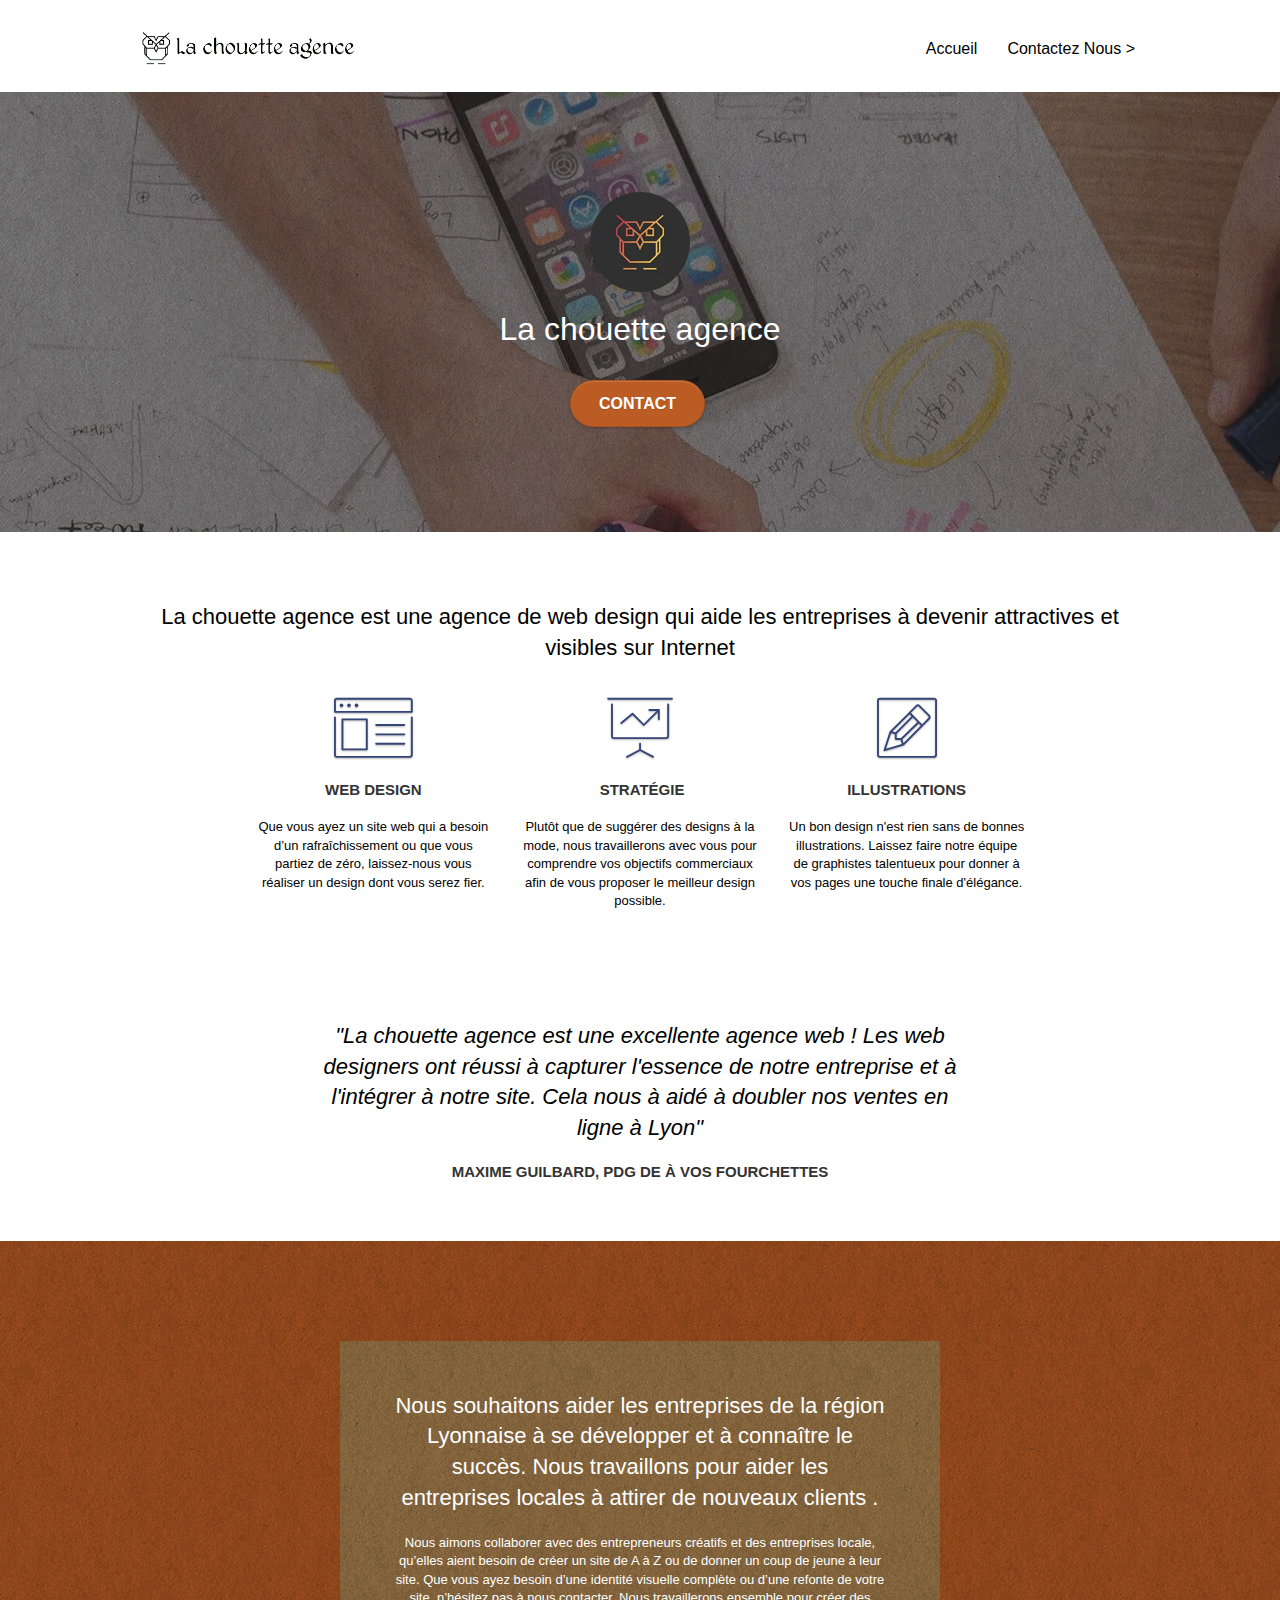
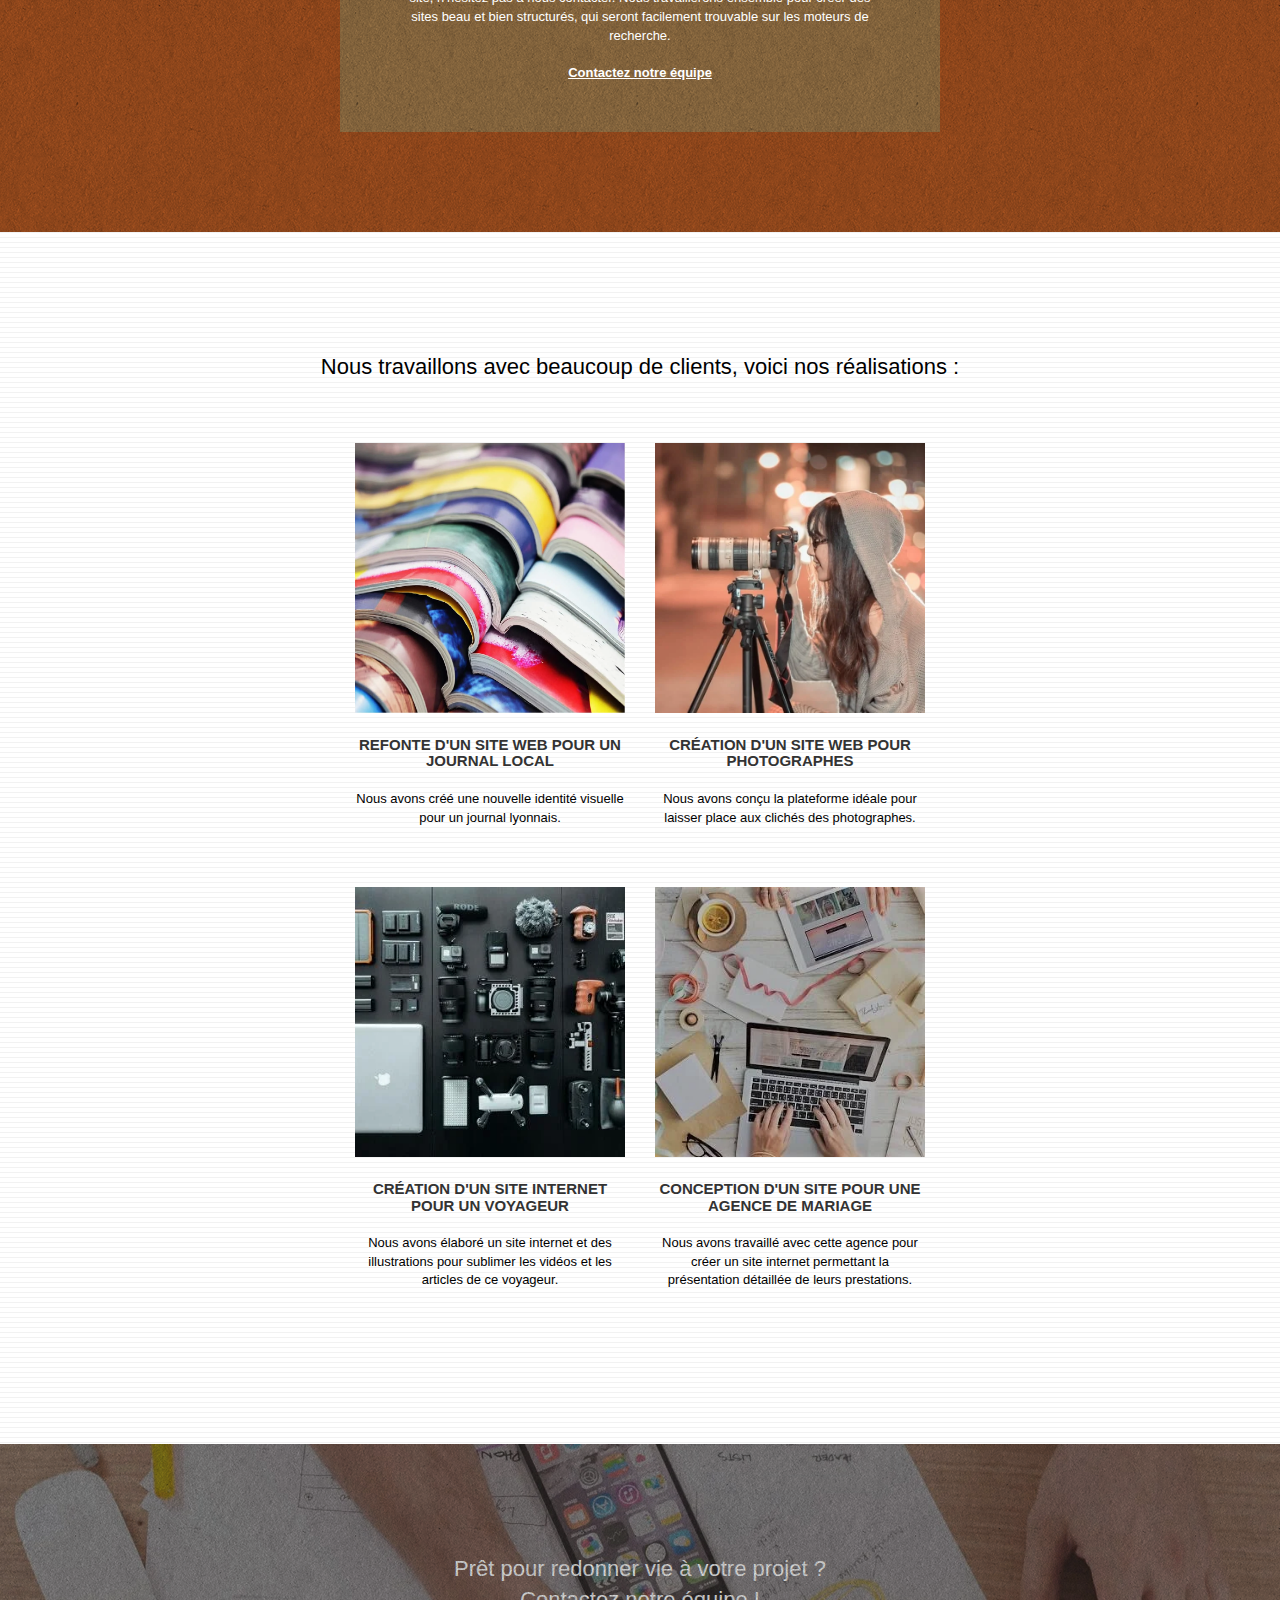
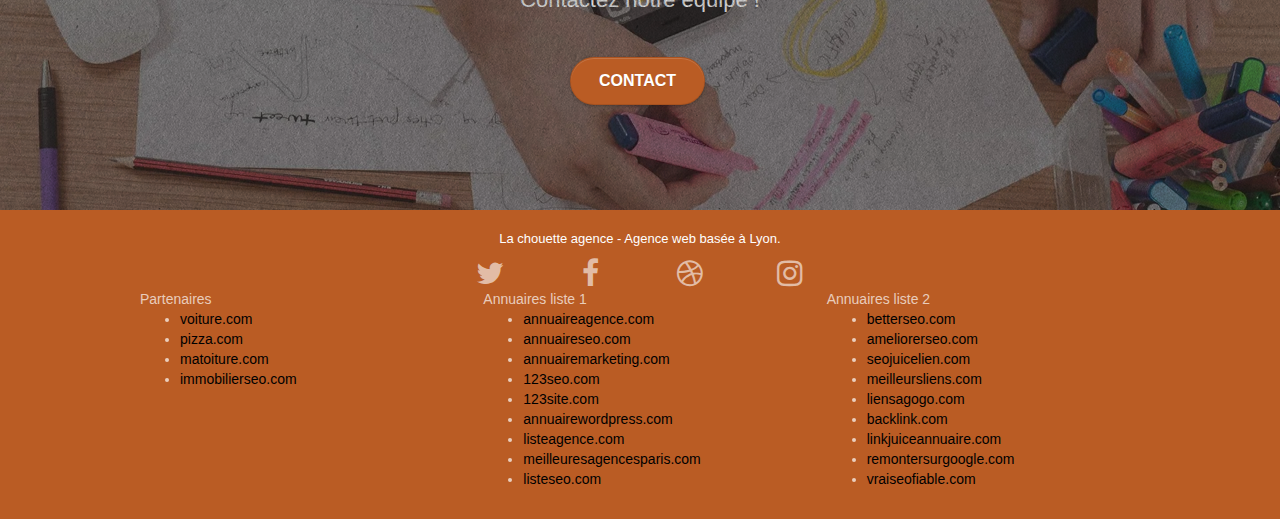
<file: index.html>
<!doctype html>
<html lang="fr">

<head>
	<meta charset="utf-8">
	<meta name="description" content="Agence de Web Design à Lyon, La Chouette Agence">
	<meta name="viewport" content="width=device-width, initial-scale=1.0, viewport-fit=cover">
	<link rel="shortcut icon" type="image/webp" href="favicon.webp">

	<link rel="stylesheet" type="text/css" href="./css/bootstrap.min.css">
	<link rel="stylesheet" type="text/css" href="style.css">
	<link rel="stylesheet" type="text/css" href="./css/font-awesome.css">
	<link rel="stylesheet" type="text/css" href="./css/et-line.css">


	<script src="./js/jquery-2.1.0.js"></script>
	<script src="./js/bootstrap.js"></script>
	<script src="./js/blocs.js"></script>
	<script src="./js/jquery.touchSwipe.js" defer></script>
	<script src="./js/gmaps.js"></script>

	<title>La chouette agence !</title>


	<!-- Analytics -->

	<!-- Analytics END -->

</head>

<body>
	<!-- Principal conteneur -->
	<div class="page-container">

		<!-- bloc-0 -->
		<div class="bloc bgc-white l-bloc " id="bloc-0">
			<div class="container bloc-sm">

				<nav class="navbar row">
					<div class="navbar-header">

						<a class="navbar-brand" href="index.html"><img src="img/la-chouette-agence-min.webp"
								alt="Lyon agence web design Logo la chouette agence" height="40" /></a>

						<button id="nav-toggle" type="button" class="ui-navbar-toggle navbar-toggle"
							data-toggle="collapse" data-target=".navbar-1">
							<span class="sr-only">Toggle navigation</span><span class="icon-bar"></span><span
								class="icon-bar"></span><span class="icon-bar"></span>
						</button>
					</div>
					<div class="collapse navbar-collapse navbar-1 special-dropdown-nav">
						<ul class="site-navigation nav navbar-nav">
							<li>
								<a href="index.html">Accueil</a>
							</li>
							<li>
							</li>
							<li>
								<a href="contact.html">Contactez Nous &gt;</a>
							</li>
						</ul>
					</div>
				</nav>
			</div>
		</div>
		<!-- bloc-0 END -->

		<!-- bloc-1-presentation -->
		<div class="bloc bgc-dark-slate-blue bg-banniere d-bloc bg-t-edge bloc-bg-texture texture-paper b-parallax"
			id="bloc-1-hero">
			<div class="container bloc-lg">
				<div class="row tight-width-whitespace">
					<div class="col-sm-12">
						<img src="img/logo-min.webp" class="center-block image-resize-mode" width="100"
							alt="La chouette agence, agence web design Lyon logo " />
						<h1 class="text-center hero-bloc-text tc-white ">
							La chouette agence
						</h1>
						<div class="text-center">
							<a href="contact.html" class="btn btn-lg btn-clean btn-rd cta-hero btn-atomic-tangerine"
								id="cta-hero">Contact</a>
						</div>
					</div>
				</div>
			</div>
		</div>
		<!-- bloc-1-presentation END -->

		<!-- bloc-2-services -->
		<div class="bloc bgc-white l-bloc" id="bloc-2-services">
			<div class="container bloc-md">
				<div class="row">
					<div class="col-sm-12 text-center">
						<h2> La chouette agence est une agence de web design qui aide les entreprises à devenir
							attractives et visibles sur Internet </h2>
					</div>
				</div>
				<div class="row voffset-lg med-width-whitespace">
					<div class="col-sm-4">
						<div class="text-center">
							<span class="et-icon-browser sm-shadow icon-dark-slate-blue icons icon-lg"></span>
						</div>
						<h3 class="mg-md text-center">
							Web design
						</h3>
						<p class="text-center ">
							Que vous ayez un site web qui a besoin d&rsquo;un rafraîchissement ou que vous partiez de
							zéro, laissez-nous vous réaliser un design dont vous serez fier.
						</p>
					</div>
					<div class="col-sm-4">
						<div class="text-center">
							<span class="et-icon-presentation sm-shadow icon-dark-slate-blue icons icon-lg"></span>
						</div>
						<h3 class="mg-md text-center">
							&nbsp;Stratégie
						</h3>
						<p class="text-center ">
							Plutôt que de suggérer des designs à la mode, nous travaillerons avec vous pour comprendre
							vos objectifs commerciaux afin de vous proposer le meilleur design possible.<br>
						</p>
					</div>
					<div class="col-sm-4">
						<div class="text-center">
							<span class="et-icon-edit sm-shadow icon-dark-slate-blue icons icon-lg"></span>
						</div>
						<h3 class="mg-md text-center">
							Illustrations
						</h3>
						<p class="text-center ">
							Un bon design n'est rien sans de bonnes illustrations. Laissez faire notre équipe de
							graphistes talentueux pour donner à vos pages une touche finale d'élégance.
						</p>
					</div>
				</div>
				<div class="row voffset-lg voffset">
					<div class="col-xs-12 col-md-8 col-md-offset-2 text-center">
						<h2> <i>"La chouette agence est une excellente agence web ! Les web designers ont réussi à
								capturer l'essence de notre entreprise et à l'intégrer à notre site. Cela nous à aidé à
								doubler nos ventes en ligne à Lyon"</i></h2>
						<h3>Maxime Guilbard, PDG de À vos fourchettes </h3>
					</div>
				</div>
			</div>
		</div>
		<!-- bloc-2-services END -->

		<!-- bloc-3-what-i-do -->
		<div class="bloc tc-white bgc-atomic-tangerine bg-presentation d-bloc bloc-bg-texture texture-paper b-parallax"
			id="bloc-3-what-i-do">
			<div class="container bloc-lg">
				<div class="row tight-width-whitespace black-background">
					<div class="col-sm-12">
						<h2 class="mg-md text-center tc-white">
							Nous souhaitons aider les entreprises de la région Lyonnaise à se développer et à connaître
							le succès. Nous travaillons pour aider les entreprises locales à attirer de nouveaux clients
							.<br>
						</h2>
						<p class="text-center white">
							Nous aimons collaborer avec des entrepreneurs créatifs et des entreprises locale, qu’elles
							aient besoin de créer un site de A à Z ou de donner un coup de jeune à leur site. Que vous
							ayez besoin d’une identité visuelle complète ou d’une refonte de votre site, n’hésitez pas à
							nous contacter. Nous travaillerons ensemble pour créer des sites beau et bien structurés,
							qui seront facilement trouvable sur les moteurs de recherche. <br><br><a
								class="ltc-white bold-link" href="contact.html">Contactez notre équipe</a><br>
						</p>
					</div>
				</div>
			</div>
		</div>
		<!-- bloc-3-what-i-do END -->

		<!-- bloc-4-portfolio -->
		<div class="bloc bgc-white bg-lines-h2-bg bg-repeat l-bloc" id="bloc-4-portfolio">
			<div class="container bloc-lg">
				<div class="row">
					<div class="col-sm-12 text-center">
						<h2>Nous travaillons avec beaucoup de clients, voici nos réalisations : </h2>
					</div>
				</div>
				<div class="row tight-width-whitespace portfolio-row">
					<div class="col-sm-6">
						<a href="#" data-lightbox="img/1-min.webp" data-gallery-id="gallery-1"
							data-caption="Refonte d'un site web pour un journal local" data-frame="snapshot-lb"><img
								src="img/1-min.webp"
								alt="Refonte site web pour un journal, agence de web design à Lyon"
								class="img-responsive portfolio-thumb" /></a>
						<h3 class="mg-md text-center">
							Refonte d'un site web pour un journal local
						</h3>
						<p class="text-center">
							Nous avons créé une nouvelle identité visuelle pour un journal lyonnais.
						</p>
					</div>
					<div class="col-sm-6">
						<a href="#" data-lightbox="img/2-min.webp" data-gallery-id="gallery-1"
							data-caption="Création d'un site web pour photographes" data-frame="snapshot-lb"><img
								src="img/2-min.webp" class="img-responsive portfolio-thumb"
								alt="Création d'un site web pour photographes, agence de web design à Lyon" /></a>
						<h3 class="mg-md text-center">
							Création d'un site web pour photographes
						</h3>
						<p class="text-center">
							Nous avons conçu la plateforme idéale pour laisser place aux clichés des photographes.
						</p>
					</div>
				</div>
				<div class="row tight-width-whitespace portfolio-row">
					<div class="col-sm-6">
						<a href="#" data-lightbox="img/3-min.webp" data-gallery-id="gallery-1"
							data-caption="Création d'un site internet pour un voyageur" data-frame="snapshot-lb"><img
								src="img/3-min.webp" class="img-responsive portfolio-thumb"
								alt="Création d'un site web pour voyageur, agence de web design à Lyon" /></a>
						<h3 class="mg-md text-center">
							Création d'un site internet pour un voyageur
						</h3>
						<p class="text-center">
							Nous avons élaboré un site internet et des illustrations pour sublimer les vidéos et les
							articles de ce voyageur.
						</p>
					</div>
					<div class="col-sm-6">
						<a href="#" data-lightbox="img/4-min.webp" data-gallery-id="gallery-1"
							data-caption="Conception d'un site pour une agence de mariage" data-frame="snapshot-lb"><img
								src="img/4-min.webp" class="img-responsive portfolio-thumb"
								alt="Création d'un site web pour agence de mariage, agence de web design à Lyon" /></a>
						<h3 class="mg-md text-center">
							Conception d'un site pour une agence de mariage
						</h3>
						<p class="text-center">
							Nous avons travaillé avec cette agence pour créer un site internet permettant la
							présentation détaillée de leurs prestations.
						</p>
					</div>
				</div>
			</div>
		</div>
		<!-- bloc-4-portfolio END -->

		<!-- bloc-5-cta -->
		<div class="bloc bgc-dark-slate-blue bg-banniere d-bloc bloc-bg-texture texture-paper" id="bloc-5-cta">
			<div class="container bloc-lg">
				<div class="row">
					<h2 class="mg-md text-center tc-white">
						Prêt pour redonner vie à votre projet ?<br>Contactez notre équipe !
					</h2>
					<div class="col-sm-12 text-center">
						<a href="contact.html"
							class="btn btn-atomic-tangerine btn-clean btn-rd btn-lg cta-hero">Contact</a>
					</div>
				</div>
			</div>
		</div>
		<!-- bloc-5-cta END -->

		<!-- Footer - bloc-8 -->
		<div class="bloc bgc-atomic-tangerine d-bloc" id="bloc-8">
			<div class="container bloc-sm">
				<div class="row">
					<div class="col-sm-12">
						<p class="text-center white">
							La chouette agence - Agence web basée à Lyon.<br>
						</p>
						<div class="row row-no-gutters social">
							<div class="col-sm-3">
								<div class="text-center">
									<a class="social" href="#"><span class="fa fa-twitter icon-md"></span></a>
								</div>
							</div>
							<div class="col-sm-3">
								<div class="text-center">
									<a class="social" href="#"><span class="fa fa-facebook icon-md"></span></a>
								</div>
							</div>
							<div class="col-sm-3">
								<div class="text-center">
									<a class="social" href="#"><span class="fa fa-dribbble icon-md"></span></a>
								</div>
							</div>
							<div class="col-sm-3">
								<div class="text-center">
									<a class="social" href="#"><span
											class="fa fa-instagram icon-md"></span></a>
								</div>
							</div>
						</div>
						<div class="row">
							<div class="col-sm-4">
								Partenaires
								<ul>
									<li><a href="voiture.com">voiture.com</a></li>
									<li><a href="pizza.com">pizza.com</a></li>
									<li><a href="matoiture.com">matoiture.com</a></li>
									<li><a href="immobilierseo.com">immobilierseo.com</a></li>
								</ul>
							</div>
							<div class="col-sm-4">
								Annuaires liste 1
								<ul>
									<li><a href="annuaireagence.com">annuaireagence.com</a></li>
									<li><a href="annuaireseo.com">annuaireseo.com</a></li>
									<li><a href="annuairemarketing.com">annuairemarketing.com</a></li>
									<li><a href="123seoture.com">123seo.com</a></li>
									<li><a href="123site.com">123site.com</a></li>
									<li><a href="annuairewordpress.com">annuairewordpress.com</a></li>
									<li><a href="listeagence.com">listeagence.com</a></li>
									<li><a href="meilleuresagencesparis.com">meilleuresagencesparis.com</a></li>
									<li><a href="listeseo.com">listeseo.com</a></li>
								</ul>
							</div>
							<div class="col-sm-4">
								Annuaires liste 2
								<ul>
									<li><a href="betterseo.com">betterseo.com</a></li>
									<li><a href="ameliorerseo.com">ameliorerseo.com</a></li>
									<li><a href="seojuicelien.com">seojuicelien.com</a></li>
									<li><a href="meilleursliens.com">meilleursliens.com</a></li>
									<li><a href="liensagogo.com">liensagogo.com</a></li>
									<li><a href="backlink.com">backlink.com</a></li>
									<li><a href="linkjuiceannuaire.com">linkjuiceannuaire.com</a></li>
									<li><a href="remontersurgoogle.com">remontersurgoogle.com</a></li>
									<li><a href="vraiseofiable.com">vraiseofiable.com</a></li>
								</ul>
							</div>
						</div>
					</div>
				</div>
			</div>
		</div>
		<!-- Footer - bloc-8 END -->

	</div>
	<!-- Principal conteneur END -->


</body>

</html>
</file>
<file: style.css>
body {
    margin: 0;
    padding: 0;
    background: #FFF;
    overflow-x: hidden;
    -webkit-font-smoothing: antialiased;
    -moz-osx-font-smoothing: grayscale;
}

a,
button {
    transition: all .3s ease-in-out;
    outline: none!important;
}

a:hover {
    text-decoration: none;
    cursor: pointer;
}

#page-loading-blocs-notifaction {
    position: fixed;
    top: 0;
    bottom: 0;
    width: 100%;
    z-index: 100000;
    background: #FFFFFF url("img/pageload-spinner.gif") no-repeat center center;
}

.bloc {
    width: 100%;
    clear: both;
    background: 50% 50% no-repeat;
    padding: 0 50px;
    -webkit-background-size: cover;
    -moz-background-size: cover;
    -o-background-size: cover;
    background-size: cover;
    position: relative;
}

.bloc .container {
    padding-left: 0;
    padding-right: 0;
}

.bloc-lg {
    padding: 100px 50px;
}

.bloc-md {
    padding: 50px;
}

.bloc-sm {
    padding: 20px 50px;
}

.bg-center,
.bg-l-edge,
.bg-r-edge,
.bg-t-edge,
.bg-b-edge,
.bg-tl-edge,
.bg-bl-edge,
.bg-tr-edge,
.bg-br-edge,
.bg-repeat {
    -webkit-background-size: auto!important;
    -moz-background-size: auto!important;
    -o-background-size: auto!important;
    background-size: auto!important;
}

.bg-repeat {
    background: repeat;
}

.bg-t-edge {
    background: top no-repeat;
}

.bloc-bg-texture::before {
    content: "";
    background-size: 2px 2px;
    position: absolute;
    top: 0;
    bottom: 0;
    left: 0;
    right: 0;
}

.texture-paper::before {
    background: url("img/texture-paper.webp");
    background-size: 280px 280px;
}

.b-parallax {
    background-attachment: fixed;
}

.d-bloc {
    color: rgba(255, 255, 255, .7);
}

.d-bloc button:hover {
    color: rgba(255, 255, 255, .9);
}

.d-bloc .icon-round,
.d-bloc .icon-square,
.d-bloc .icon-rounded,
.d-bloc .icon-semi-rounded-a,
.d-bloc .icon-semi-rounded-b {
    border-color: rgba(255, 255, 255, .9);
}

.d-bloc .divider-h span {
    border-color: rgba(255, 255, 255, .2);
}

.d-bloc .a-btn,
.d-bloc .navbar a,
.d-bloc .navbar-brand,
.d-bloc a .icon-sm,
.d-bloc a .icon-md,
.d-bloc a .icon-lg,
.d-bloc a .icon-xl,
.d-bloc h1 a,
.d-bloc h2 a,
.d-bloc h3 a,
.d-bloc h4 a,
.d-bloc h5 a,
.d-bloc h6 a,
.d-bloc p a {
    color: rgba(255, 255, 255, .6);
}

.d-bloc .a-btn:hover,
.d-bloc .navbar a:hover,
.d-bloc .navbar-brand:hover,
.d-bloc a:hover .icon-sm,
.d-bloc a:hover .icon-md,
.d-bloc a:hover .icon-lg,
.d-bloc a:hover .icon-xl,
.d-bloc h1 a:hover,
.d-bloc h2 a:hover,
.d-bloc h3 a:hover,
.d-bloc h4 a:hover,
.d-bloc h5 a:hover,
.d-bloc h6 a:hover,
.d-bloc p a:hover {
    color: rgba(255, 255, 255, 1);
}

.d-bloc .navbar-toggle .icon-bar {
    background: rgba(255, 255, 255, 1);
}

.d-bloc .btn-wire,
.d-bloc .btn-wire:hover {
    color: rgba(255, 255, 255, 1);
    border-color: rgba(255, 255, 255, 1);
}

.d-bloc .panel {
    color: rgba(0, 0, 0, .5);
}

.d-bloc .panel button:hover {
    color: rgba(0, 0, 0, .7);
}

.d-bloc .panel icon {
    border-color: rgba(0, 0, 0, .7);
}

.d-bloc .panel .divider-h span {
    border-color: rgba(0, 0, 0, .1);
}

.d-bloc .panel .a-btn {
    color: rgba(0, 0, 0, .6);
}

.d-bloc .panel .a-btn:hover {
    color: rgba(0, 0, 0, 1);
}

.d-bloc .panel .btn-wire,
.d-bloc .panel .btn-wire:hover {
    color: rgba(0, 0, 0, .7);
    border-color: rgba(0, 0, 0, .3);
}

.d-bloc .panel,
.l-bloc {
    color: rgba(0, 0, 0, .5);
}

.d-bloc .panel button:hover,
.l-bloc button:hover {
    color: rgba(0, 0, 0, .7);
}

.l-bloc .icon-round,
.l-bloc .icon-square,
.l-bloc .icon-rounded,
.l-bloc .icon-semi-rounded-a,
.l-bloc .icon-semi-rounded-b {
    border-color: rgba(0, 0, 0, .7);
}

.d-bloc .panel .divider-h span,
.l-bloc .divider-h span {
    border-color: rgba(0, 0, 0, .1);
}

.d-bloc .panel .a-btn,
.l-bloc .a-btn,
.l-bloc .navbar a,
.l-bloc .navbar-brand,
.l-bloc a .icon-sm,
.l-bloc a .icon-md,
.l-bloc a .icon-lg,
.l-bloc a .icon-xl,
.l-bloc h1 a,
.l-bloc h2 a,
.l-bloc h3 a,
.l-bloc h4 a,
.l-bloc h5 a,
.l-bloc h6 a,
.l-bloc p a {
    color: rgba(0, 0, 0, .6);
}

.d-bloc .panel .a-btn:hover,
.l-bloc .a-btn:hover,
.l-bloc .navbar a:hover,
.l-bloc .navbar-brand:hover,
.l-bloc a:hover .icon-sm,
.l-bloc a:hover .icon-md,
.l-bloc a:hover .icon-lg,
.l-bloc a:hover .icon-xl,
.l-bloc h1 a:hover,
.l-bloc h2 a:hover,
.l-bloc h3 a:hover,
.l-bloc h4 a:hover,
.l-bloc h5 a:hover,
.l-bloc h6 a:hover,
.l-bloc p a:hover {
    color: rgba(0, 0, 0, 1);
}

.l-bloc .navbar-toggle .icon-bar {
    color: rgba(0, 0, 0, .6);
}

.d-bloc .panel .btn-wire,
.d-bloc .panel .btn-wire:hover,
.l-bloc .btn-wire,
.l-bloc .btn-wire:hover {
    color: rgba(0, 0, 0, .7);
    border-color: rgba(0, 0, 0, .3);
}

.voffset {
    margin-top: 30px;
}

.voffset-lg {
    margin-top: 80px;
}

.row-no-gutters {
    margin-right: 0;
    margin-left: 0;
}

.row.row-no-gutters > [class^="col-"],
.row.row-no-gutters > [class*=" col-"] {
    padding-right: 0;
    padding-left: 0;
}

#bloc-1-hero h1 {
    font-size: 32px;
}

.navbar {
    margin-bottom: 0;
    z-index: 1;
}

.navbar-brand {
    height: auto;
    padding: 3px 15px;
    font-size: 25px;
    font-weight: normal;
    font-weight: 600;
    line-height: 44px;
}

.navbar-brand img {
    max-height: 200px;
    margin: 0 5px 0 0;
    display: inline;
}

.navbar-brand img[src$=svg] {
    min-width: 100px;
}

.nav-center .navbar-brand img {
    margin: 0;
}

.navbar .nav {
    padding-top: 2px;
    margin-right: -16px;
    float: right;
    z-index: 1;
}

.nav > li {
    float: left;
    margin-top: 4px;
    font-size: 16px;
}

.navbar-nav .open .dropdown-menu > li > a {
    text-align: inherit;
}

.nav > li a:hover,
.nav > li a:focus {
    background: transparent;
}

.navbar-toggle {
    margin: 10px 10px 0 0;
    border: 0px;
}

.navbar-toggle:hover {
    background: transparent!important;
}

.navbar-toggle .icon-bar {
    background-color: rgba(0, 0, 0, .5);
    width: 26px;
}

.nav-invert .navbar .nav {
    float: left;
}

.nav-invert .navbar-header,
.nav-invert .navbar-brand {
    float: right;
    position: relative;
    z-index: 2;
}

@media (min-width: 768px) {
    .site-navigation {
        position: absolute;
        top: 50%;
        right: 20px;
        transform: translate(0, -50%);
        -webkit-transform: translateY(-50%);
    }
    .nav > li .dropdown-menu a,
    .nav > li .dropdown-menu a:hover {
        color: #484848;
    }
    .nav-invert .site-navigation {
        left: 0;
        right: 0;
    }
    .nav-center {
        text-align: center;
    }
    .nav-center .navbar-header {
        width: 100%;
    }
    .nav-center .navbar-header,
    .nav-center .navbar-brand,
    .nav-center .nav > li {
        float: none;
        display: inline-block;
    }
    .nav-center .site-navigation {
        position: relative;
        width: 100%;
        right: 0;
        margin-right: 0px;
        margin-top: 20px;
    }
    .nav-center.mini-nav .navbar-toggle {
        float: none;
        margin: 10px auto 0;
    }
}

.nav > li > .dropdown a {
    background: none!important;
    display: block;
    padding: 14px 15px;
}

nav .caret {
    margin: 0 5px;
}

.dropdown-menu .dropdown-menu {
    top: -8px;
    left: 100%;
}

.dropdown-menu .dropmenu-flow-right {
    top: 100%;
    left: 0;
    margin-left: -1px;
    border-top-left-radius: 0;
    border-top-right-radius: 0;
}

.dropdown-menu .dropdown span {
    border: 4px solid black;
    border-top-color: transparent;
    border-right-color: transparent;
    border-bottom-color: transparent;
    margin: 6px -5px 0 0!important;
    float: right;
}

.mg-md {
    margin-top: 10px;
    margin-bottom: 20px;
}

.mg-lg {
    margin-top: 10px;
    margin-bottom: 40px;
}

.btn {
    margin: 0 5px 5px 0;
}

.btn.pull-right {
    margin: 0 0 5px 5px;
}

.btn-d,
.btn-d:hover,
.btn-d:focus {
    color: #FFF;
    background: rgba(0, 0, 0, .3);
}

button {
    outline: none!important;
}

.btn-rd {
    border-radius: 40px;
}

.btn-clean {
    border: 1px solid rgba(0, 0, 0, .08);
    border-bottom-color: rgba(0, 0, 0, .1);
    text-shadow: 0 1px 0 rgba(0, 0, 1, .1);
    box-shadow: 0 1px 3px rgba(0, 0, 1, .25), inset 0 1px 0 0 rgba(255, 255, 255, .15);
}

.icon-md {
    font-size: 30px!important;
}

.icon-lg {
    font-size: 60px!important;
}

.sm-shadow {
    text-shadow: 0 1px 2px rgba(0, 0, 0, .3);
}

.panel-sq,
.panel-sq .panel-heading,
.panel-sq .panel-footer {
    border-radius: 0;
}

.panel-rd {
    border-radius: 30px;
}

.panel-rd .panel-heading {
    border-radius: 29px 29px 0 0;
}

.panel-rd .panel-footer {
    border-radius: 0 0 29px 29px;
}

.form-control {
    border-color: rgba(0, 0, 0, .1);
    box-shadow: none;
}

.scrollToTop {
    width: 40px;
    height: 40px;
    position: fixed;
    bottom: 20px;
    right: 20px;
    opacity: 0;
    z-index: 500;
    transition: all .3s ease-in-out;
}

.scrollToTop span {
    margin-top: 6px;
}

.showScrollTop {
    font-size: 14px;
    opacity: 1;
}

a[data-lightbox] {
    position: relative;
    display: block;
    text-align: center;
}

a[data-lightbox]:hover::before {
    content: "+";
    font-family: "HelveticaNeue-Light", "Helvetica Neue Light", "Helvetica Neue", Helvetica, Arial;
    font-size: 32px;
    width: 50px;
    height: 50px;
    margin-left: -25px;
    border-radius: 50%;
    background: rgba(0, 0, 0, .6);
    color: #FFF;
    font-weight: 100;
    z-index: 1;
    position: absolute;
    top: 50%;
    transform: translateY(-50%);
    -webkit-transform: translateY(-50%);
}

a[data-lightbox]:hover img {
    opacity: 0.6;
    -webkit-animation-fill-mode: none;
    animation-fill-mode: none;
}

#lightbox-modal {
    display: flex;
    align-items: center;
}

#lightbox-modal .modal-dialog {
    width: 90%;
    max-width: 900px;
    margin: 0 auto 0;
}

#lightbox-modal .modal-dialog img {
    max-height: 90vh;
    margin: 0 auto;
}

.lightbox-caption {
    padding: 20px;
    color: #FFF;
    background: rgba(0, 0, 0, .5);
    position: absolute;
    left: 15px;
    right: 15px;
    bottom: 5px;
}

.close-lightbox {
    color: #FFF;
    font-size: 30px;
    position: absolute;
    top: 20px;
    right: 20px;
    z-index: 20;
    background: rgba(0, 0, 0, .5);
    border: none;
    line-height: 30px;
    padding: 0 9px 5px;
    opacity: 0.3;
}

.close-lightbox:hover,
.next-lightbox:hover,
.prev-lightbox:hover {
    opacity: 1.0;
    color: #FFF;
}

.next-lightbox,
.prev-lightbox {
    font-size: 20px;
    color: rgba(255, 255, 255, .9);
    background: rgba(0, 0, 0, .5);
    transition: all .2s ease-in-out;
    position: absolute;
    top: 45%;
    z-index: 1;
    opacity: 0.4;
}

.next-lightbox {
    padding: 6px 8px 1px 13px;
    right: 25px;
}

.prev-lightbox {
    padding: 6px 13px 1px 10px;
    left: 25px;
}

.snapshot-lb .modal-body {
    padding-bottom: 45px;
}

.snapshot-lb .lightbox-caption {
    padding: 0;
    color: rgba(0, 0, 0, .5);
    background: none;
}

h1,
h2,
h3,
h4,
h5,
h6,
p,
label,
.btn,
a {
    font-family: "helvetica";
    font-weight: 400;
    color: black!important;
}

.container {
    max-width: 1000px;
}

.hero-bloc-text {
    font-size: 38px;
}

.hero-bloc-text-sub {
    font-size: 36px;
}

.statement-bloc-text {
    line-height: 26px;
    font-style: italic;
    font-size: 20px;
    text-align: center;
    font-weight: lighter;
    max-width: 520px;
    margin: auto auto auto auto;
}

p {
    font-size: 13px;
}

.tight-width-whitespace {
    max-width: 600px;
    margin: auto auto auto auto;
}

.h1 {
    font-size: 20px;
    font-family: "Open Sans";
}

.cta-hero {
    margin-top: 22px;
    color: #FFFFFF!important;
    text-transform: uppercase;
    padding: 12px 28px 12px 28px;
    font-size: 16px;
    font-weight: 700;
}

.social {
    max-width: 400px;
    margin: auto auto auto auto;
}

h2 {
    font-size: 22px;
    line-height: 1.4em;
}

h3 {
    font-size: 15px;
    text-transform: uppercase;
    font-weight: 700;
    color: #333333!important;
}

.med-width-whitespace {
    max-width: 800px;
    margin: auto auto auto auto;
    box-shadow: 0px 0px 0px #000000;
}

h1 {
    color: #333333!important;
}

h4 {
    color: #333333!important;
}

.icons {
    margin-bottom: 14px;
    margin-top: 24px;
}

.white {
    color: #FFFFFF!important;
}

.portfolio-thumb {
    margin-bottom: 24px;
}

.portfolio-row {
    margin-bottom: 44px;
    margin-top: 50px;
}

.avatar {
    box-shadow: 0px 4px 9px rgba(0, 0, 0, 0.3);
}

.black-background {
    background-color: rgba(165, 147, 99, 0.7);
    padding: 40px 40px 40px 40px;
}

.bold-link {
    font-weight: 900;
    text-decoration: underline!important;
}

.bgc-white {
    background-color: #FFFFFF;
}

.bgc-dark-slate-blue {
    background-color: #364577;
}

.bgc-atomic-tangerine {
    background-color: #BA5C24;
}

.tc-white {
    color: #FFFFFF!important;
}

.btn-atomic-tangerine {
    background: #BA5C24;
    color: #FFFFFF!important;
}

.btn-atomic-tangerine:hover {
    background: #c27956!important;
    color: #FFFFFF!important;
}

.ltc-white {
    color: #FFFFFF!important;
}

.ltc-white:hover {
    color: #cccccc!important;
}

.ltc-atomic-tangerine {
    color: #F3976C!important;
}

.ltc-atomic-tangerine:hover {
    color: #c27956!important;
}

.icon-dark-slate-blue {
    color: #364577!important;
    border-color: #364577!important;
}

.bg-dots-bg {
    background-image: url("img/dots-bg.webp");
}

.bg-lines-h2-bg {
    background-image: url("img/lines-h2-bg.webp");
}

.bg-banniere {
    background-image: url("img/la-chouette-agence-banniere.webp");
}

.bg-presentation {
    background-image: url("img/image-de-presentation.webp");
}

@media (max-width: 1024px) {
    .bloc {
        padding-left: 20px;
        padding-right: 20px;
    }
    .bloc.full-width-bloc,
    .bloc-tile-2.full-width-bloc .container,
    .bloc-tile-3.full-width-bloc .container,
    .bloc-tile-4.full-width-bloc .container {
        padding-left: 0;
        padding-right: 0;
    }
}

@media (max-width: 992px) and (min-width: 768px) {
    .navbar .nav {
        max-width: 80%
    }
    .nav-center.navbar .nav {
        max-width: 100%
    }
}

@media only screen and (min-device-width: 768px) and (max-device-width: 1024px) and (orientation: landscape) {
    .b-parallax {
        background-attachment: scroll;
    }
}

@media only screen and (min-device-width: 1024px) and (max-device-width: 1366px) and (-webkit-min-device-pixel-ratio: 1.5) {
    .b-parallax {
        background-attachment: scroll;
    }
}

@media (max-width: 991px) {
    .container {
        width: 100%;
    }
    .b-parallax {
        background-attachment: scroll;
    }
    .page-container,
    #hero-bloc {
        overflow-x: hidden;
        position: relative;
    }
    .bloc {
        padding-left: constant(safe-area-inset-left);
        padding-right: constant(safe-area-inset-right);
    }
    .bloc-group,
    .bloc-group .bloc {
        display: block;
        width: 100%;
    }
    .bloc-fill-screen .fill-bloc-top-edge,
    .bloc-fill-screen .fill-bloc-bottom-edge {
        padding: 0 20px;
        padding-left: constant(safe-area-inset-left);
        padding-right: constant(safe-area-inset-right);
    }
}

@media (max-width: 767px) {
    .page-container {
        overflow-x: hidden;
        position: relative;
    }
    h1,
    h2,
    h3,
    h4,
    h5,
    h6,
    p,
    #disqus_thread {
        padding-left: 10px!important;
        padding-right: 10px!important;
    }
    .b-parallax {
        background-attachment: scroll;
    }
    .navbar .nav {
        padding-top: 0;
        border-top: 1px solid rgba(0, 0, 0, .2);
        float: none!important;
    }
    .navbar.row {
        margin-left: 0;
        margin-right: 0;
    }
    .site-navigation {
        position: inherit;
        transform: none;
        -webkit-transform: none;
        -ms-transform: none;
    }
    .nav > li {
        margin-top: 0;
        border-bottom: 1px solid rgba(0, 0, 0, .1);
        background: rgba(0, 0, 0, .05);
        text-align: left;
        padding-left: 15px;
        width: 100%;
    }
    .nav > li:hover {
        background: rgba(0, 0, 0, .08);
    }
    .dropdown .dropdown a .caret {
        float: none;
        margin: 5px 0 0 10px!important;
        border: 4px solid black;
        border-bottom-color: transparent;
        border-right-color: transparent;
        border-left-color: transparent;
    }
    #hero-bloc .navbar .nav {
        background: rgba(0, 0, 0, .8);
    }
    #hero-bloc .navbar .nav a {
        color: rgba(255, 255, 255, .6);
    }
    .hero {
        padding: 50px 0;
    }
    .hero-nav {
        left: -1px;
        right: -1px;
    }
    .navbar-collapse {
        padding: 0;
        overflow-x: hidden;
        -webkit-box-shadow: none;
        box-shadow: none;
    }
    .navbar-brand img {
        max-height: 40px;
        width: auto;
    }
    .nav-invert .navbar-header {
        float: none;
        width: 100%;
    }
    .nav-invert .navbar-toggle {
        float: left;
        margin-left: 10px;
    }
    .bloc {
        padding-left: 0;
        padding-right: 0;
    }
    .bloc-xxl,
    .bloc-xl,
    .bloc-lg {
        padding: 40px 0;
    }
    .bloc-sm,
    .bloc-md {
        padding-left: 0;
        padding-right: 0;
    }
    .bloc-tile-2 .container,
    .bloc-tile-3 .container,
    .bloc-tile-4 .container,
    .bloc-fill-screen .fill-bloc-top-edge,
    .bloc-fill-screen .fill-bloc-bottom-edge {
        padding-left: 0;
        padding-right: 0;
    }
    .a-block {
        padding: 0 10px;
    }
    .btn-dwn {
        display: none;
    }
    .voffset {
        margin-top: 5px;
    }
    .voffset-md {
        margin-top: 20px;
    }
    .voffset-lg {
        margin-top: 30px;
    }
    form {
        padding: 5px;
    }
    .close-lightbox {
        display: inline-block;
    }
    .blocsapp-device-iphone5 {
        background-size: 216px 425px;
        padding-top: 60px;
        width: 216px;
        height: 425px;
    }
    .blocsapp-device-iphone5 img {
        width: 180px;
        height: 320px;
    }
}

@media (max-width: 400px) {
    .bloc {
        padding-left: 0;
        padding-right: 0;
    }
}

@media (max-width: 767px) {
    .bloc-mob-center-text {
        text-align: center;
    }
}
</file>
<file: css/et-line.css>
@font-face {
    font-family: et-line;
    src: url(../fonts/et-line.eot);
    src: url(../fonts/et-line.eot?#iefix) format('embedded-opentype'), url(../fonts/et-line.woff) format('woff'), url(../fonts/et-line.ttf) format('truetype'), url(../fonts/et-line.svg#et-line) format('svg');
    font-weight: 400;
    font-style: normal
}

.et-icon-adjustments,
.et-icon-alarmclock,
.et-icon-anchor,
.et-icon-aperture,
.et-icon-attachment,
.et-icon-bargraph,
.et-icon-basket,
.et-icon-beaker,
.et-icon-bike,
.et-icon-book-open,
.et-icon-briefcase,
.et-icon-browser,
.et-icon-calendar,
.et-icon-camera,
.et-icon-caution,
.et-icon-chat,
.et-icon-circle-compass,
.et-icon-clipboard,
.et-icon-clock,
.et-icon-cloud,
.et-icon-compass,
.et-icon-desktop,
.et-icon-dial,
.et-icon-document,
.et-icon-documents,
.et-icon-download,
.et-icon-dribbble,
.et-icon-edit,
.et-icon-envelope,
.et-icon-expand,
.et-icon-facebook,
.et-icon-flag,
.et-icon-focus,
.et-icon-gears,
.et-icon-genius,
.et-icon-gift,
.et-icon-global,
.et-icon-globe,
.et-icon-googleplus,
.et-icon-grid,
.et-icon-happy,
.et-icon-hazardous,
.et-icon-heart,
.et-icon-hotairballoon,
.et-icon-hourglass,
.et-icon-key,
.et-icon-laptop,
.et-icon-layers,
.et-icon-lifesaver,
.et-icon-lightbulb,
.et-icon-linegraph,
.et-icon-linkedin,
.et-icon-lock,
.et-icon-magnifying-glass,
.et-icon-map,
.et-icon-map-pin,
.et-icon-megaphone,
.et-icon-mic,
.et-icon-mobile,
.et-icon-newspaper,
.et-icon-notebook,
.et-icon-paintbrush,
.et-icon-paperclip,
.et-icon-pencil,
.et-icon-phone,
.et-icon-picture,
.et-icon-pictures,
.et-icon-piechart,
.et-icon-presentation,
.et-icon-pricetags,
.et-icon-printer,
.et-icon-profile-female,
.et-icon-profile-male,
.et-icon-puzzle,
.et-icon-quote,
.et-icon-recycle,
.et-icon-refresh,
.et-icon-ribbon,
.et-icon-rss,
.et-icon-sad,
.et-icon-scissors,
.et-icon-scope,
.et-icon-search,
.et-icon-shield,
.et-icon-speedometer,
.et-icon-strategy,
.et-icon-streetsign,
.et-icon-tablet,
.et-icon-target,
.et-icon-telescope,
.et-icon-toolbox,
.et-icon-tools,
.et-icon-tools-2,
.et-icon-trophy,
.et-icon-tumblr,
.et-icon-twitter,
.et-icon-upload,
.et-icon-video,
.et-icon-wallet,
.et-icon-wine {
    font-family: et-line;
    speak: none;
    font-style: normal;
    font-weight: 400;
    font-variant: normal;
    text-transform: none;
    line-height: 1;
    -webkit-font-smoothing: antialiased;
    -moz-osx-font-smoothing: grayscale;
    display: inline-block
}

.et-icon-mobile:before {
    content: "\e000"
}

.et-icon-laptop:before {
    content: "\e001"
}

.et-icon-desktop:before {
    content: "\e002"
}

.et-icon-tablet:before {
    content: "\e003"
}

.et-icon-phone:before {
    content: "\e004"
}

.et-icon-document:before {
    content: "\e005"
}

.et-icon-documents:before {
    content: "\e006"
}

.et-icon-search:before {
    content: "\e007"
}

.et-icon-clipboard:before {
    content: "\e008"
}

.et-icon-newspaper:before {
    content: "\e009"
}

.et-icon-notebook:before {
    content: "\e00a"
}

.et-icon-book-open:before {
    content: "\e00b"
}

.et-icon-browser:before {
    content: "\e00c"
}

.et-icon-calendar:before {
    content: "\e00d"
}

.et-icon-presentation:before {
    content: "\e00e"
}

.et-icon-picture:before {
    content: "\e00f"
}

.et-icon-pictures:before {
    content: "\e010"
}

.et-icon-video:before {
    content: "\e011"
}

.et-icon-camera:before {
    content: "\e012"
}

.et-icon-printer:before {
    content: "\e013"
}

.et-icon-toolbox:before {
    content: "\e014"
}

.et-icon-briefcase:before {
    content: "\e015"
}

.et-icon-wallet:before {
    content: "\e016"
}

.et-icon-gift:before {
    content: "\e017"
}

.et-icon-bargraph:before {
    content: "\e018"
}

.et-icon-grid:before {
    content: "\e019"
}

.et-icon-expand:before {
    content: "\e01a"
}

.et-icon-focus:before {
    content: "\e01b"
}

.et-icon-edit:before {
    content: "\e01c"
}

.et-icon-adjustments:before {
    content: "\e01d"
}

.et-icon-ribbon:before {
    content: "\e01e"
}

.et-icon-hourglass:before {
    content: "\e01f"
}

.et-icon-lock:before {
    content: "\e020"
}

.et-icon-megaphone:before {
    content: "\e021"
}

.et-icon-shield:before {
    content: "\e022"
}

.et-icon-trophy:before {
    content: "\e023"
}

.et-icon-flag:before {
    content: "\e024"
}

.et-icon-map:before {
    content: "\e025"
}

.et-icon-puzzle:before {
    content: "\e026"
}

.et-icon-basket:before {
    content: "\e027"
}

.et-icon-envelope:before {
    content: "\e028"
}

.et-icon-streetsign:before {
    content: "\e029"
}

.et-icon-telescope:before {
    content: "\e02a"
}

.et-icon-gears:before {
    content: "\e02b"
}

.et-icon-key:before {
    content: "\e02c"
}

.et-icon-paperclip:before {
    content: "\e02d"
}

.et-icon-attachment:before {
    content: "\e02e"
}

.et-icon-pricetags:before {
    content: "\e02f"
}

.et-icon-lightbulb:before {
    content: "\e030"
}

.et-icon-layers:before {
    content: "\e031"
}

.et-icon-pencil:before {
    content: "\e032"
}

.et-icon-tools:before {
    content: "\e033"
}

.et-icon-tools-2:before {
    content: "\e034"
}

.et-icon-scissors:before {
    content: "\e035"
}

.et-icon-paintbrush:before {
    content: "\e036"
}

.et-icon-magnifying-glass:before {
    content: "\e037"
}

.et-icon-circle-compass:before {
    content: "\e038"
}

.et-icon-linegraph:before {
    content: "\e039"
}

.et-icon-mic:before {
    content: "\e03a"
}

.et-icon-strategy:before {
    content: "\e03b"
}

.et-icon-beaker:before {
    content: "\e03c"
}

.et-icon-caution:before {
    content: "\e03d"
}

.et-icon-recycle:before {
    content: "\e03e"
}

.et-icon-anchor:before {
    content: "\e03f"
}

.et-icon-profile-male:before {
    content: "\e040"
}

.et-icon-profile-female:before {
    content: "\e041"
}

.et-icon-bike:before {
    content: "\e042"
}

.et-icon-wine:before {
    content: "\e043"
}

.et-icon-hotairballoon:before {
    content: "\e044"
}

.et-icon-globe:before {
    content: "\e045"
}

.et-icon-genius:before {
    content: "\e046"
}

.et-icon-map-pin:before {
    content: "\e047"
}

.et-icon-dial:before {
    content: "\e048"
}

.et-icon-chat:before {
    content: "\e049"
}

.et-icon-heart:before {
    content: "\e04a"
}

.et-icon-cloud:before {
    content: "\e04b"
}

.et-icon-upload:before {
    content: "\e04c"
}

.et-icon-download:before {
    content: "\e04d"
}

.et-icon-target:before {
    content: "\e04e"
}

.et-icon-hazardous:before {
    content: "\e04f"
}

.et-icon-piechart:before {
    content: "\e050"
}

.et-icon-speedometer:before {
    content: "\e051"
}

.et-icon-global:before {
    content: "\e052"
}

.et-icon-compass:before {
    content: "\e053"
}

.et-icon-lifesaver:before {
    content: "\e054"
}

.et-icon-clock:before {
    content: "\e055"
}

.et-icon-aperture:before {
    content: "\e056"
}

.et-icon-quote:before {
    content: "\e057"
}

.et-icon-scope:before {
    content: "\e058"
}

.et-icon-alarmclock:before {
    content: "\e059"
}

.et-icon-refresh:before {
    content: "\e05a"
}

.et-icon-happy:before {
    content: "\e05b"
}

.et-icon-sad:before {
    content: "\e05c"
}

.et-icon-facebook:before {
    content: "\e05d"
}

.et-icon-twitter:before {
    content: "\e05e"
}

.et-icon-googleplus:before {
    content: "\e05f"
}

.et-icon-rss:before {
    content: "\e060"
}

.et-icon-tumblr:before {
    content: "\e061"
}

.et-icon-linkedin:before {
    content: "\e062"
}

.et-icon-dribbble:before {
    content: "\e063"
}
</file>
